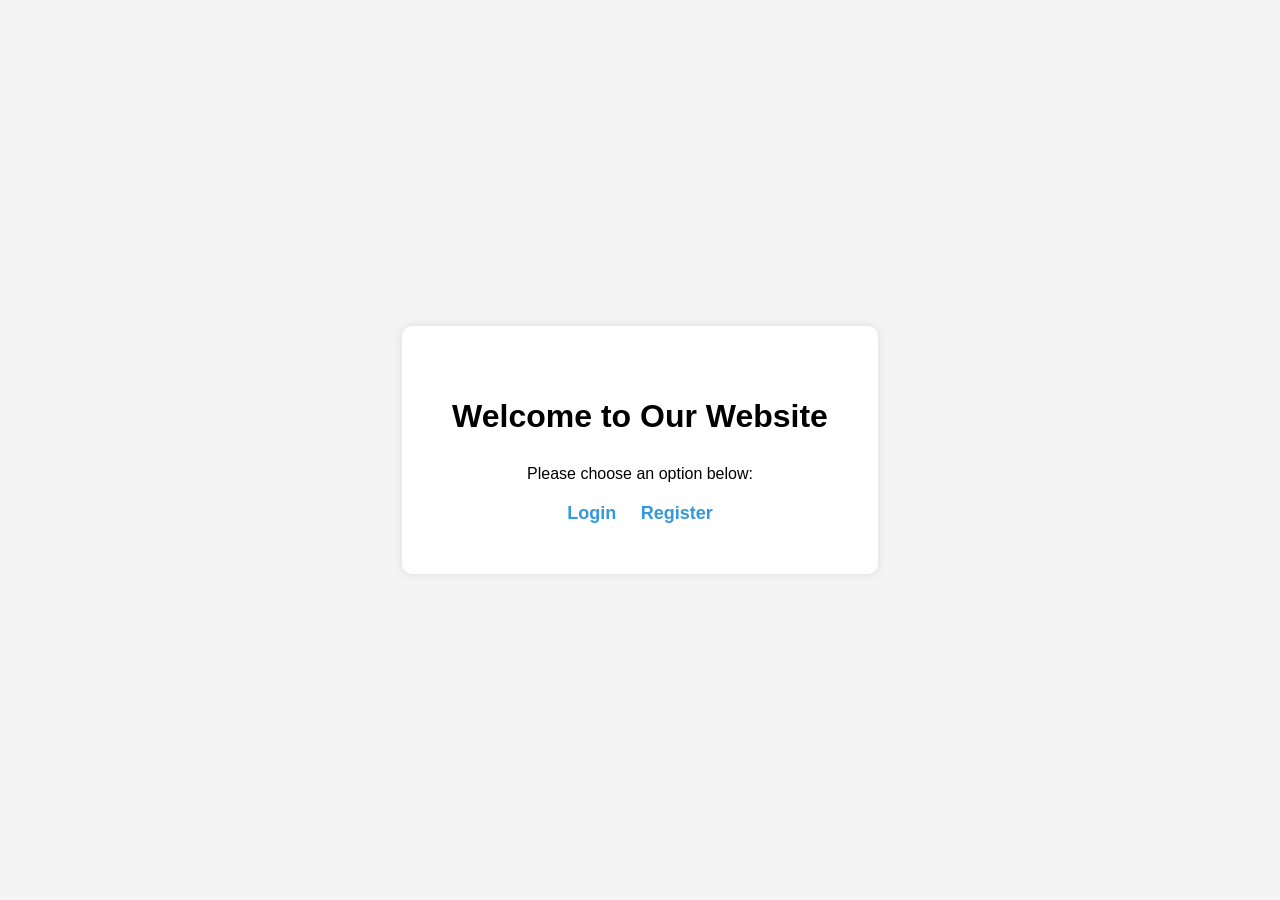
<file: LoginandRegistration/src/main/webapp/index.html>
<!DOCTYPE html>
<html>
<head>
<meta charset="UTF-8">
<title>Login and Registration page</title>
</head>

<link rel="stylesheet" href="style.css">
<body>
  
<div class="container">
<h1>Welcome to Our Website</h1>
 <p>Please choose an option below:</p>
 <div class="link-container">
            <a href="login.jsp">Login</a>
            <a href="registration.jsp">Register</a>
        </div>
</div>


</body>
</html>
</file>
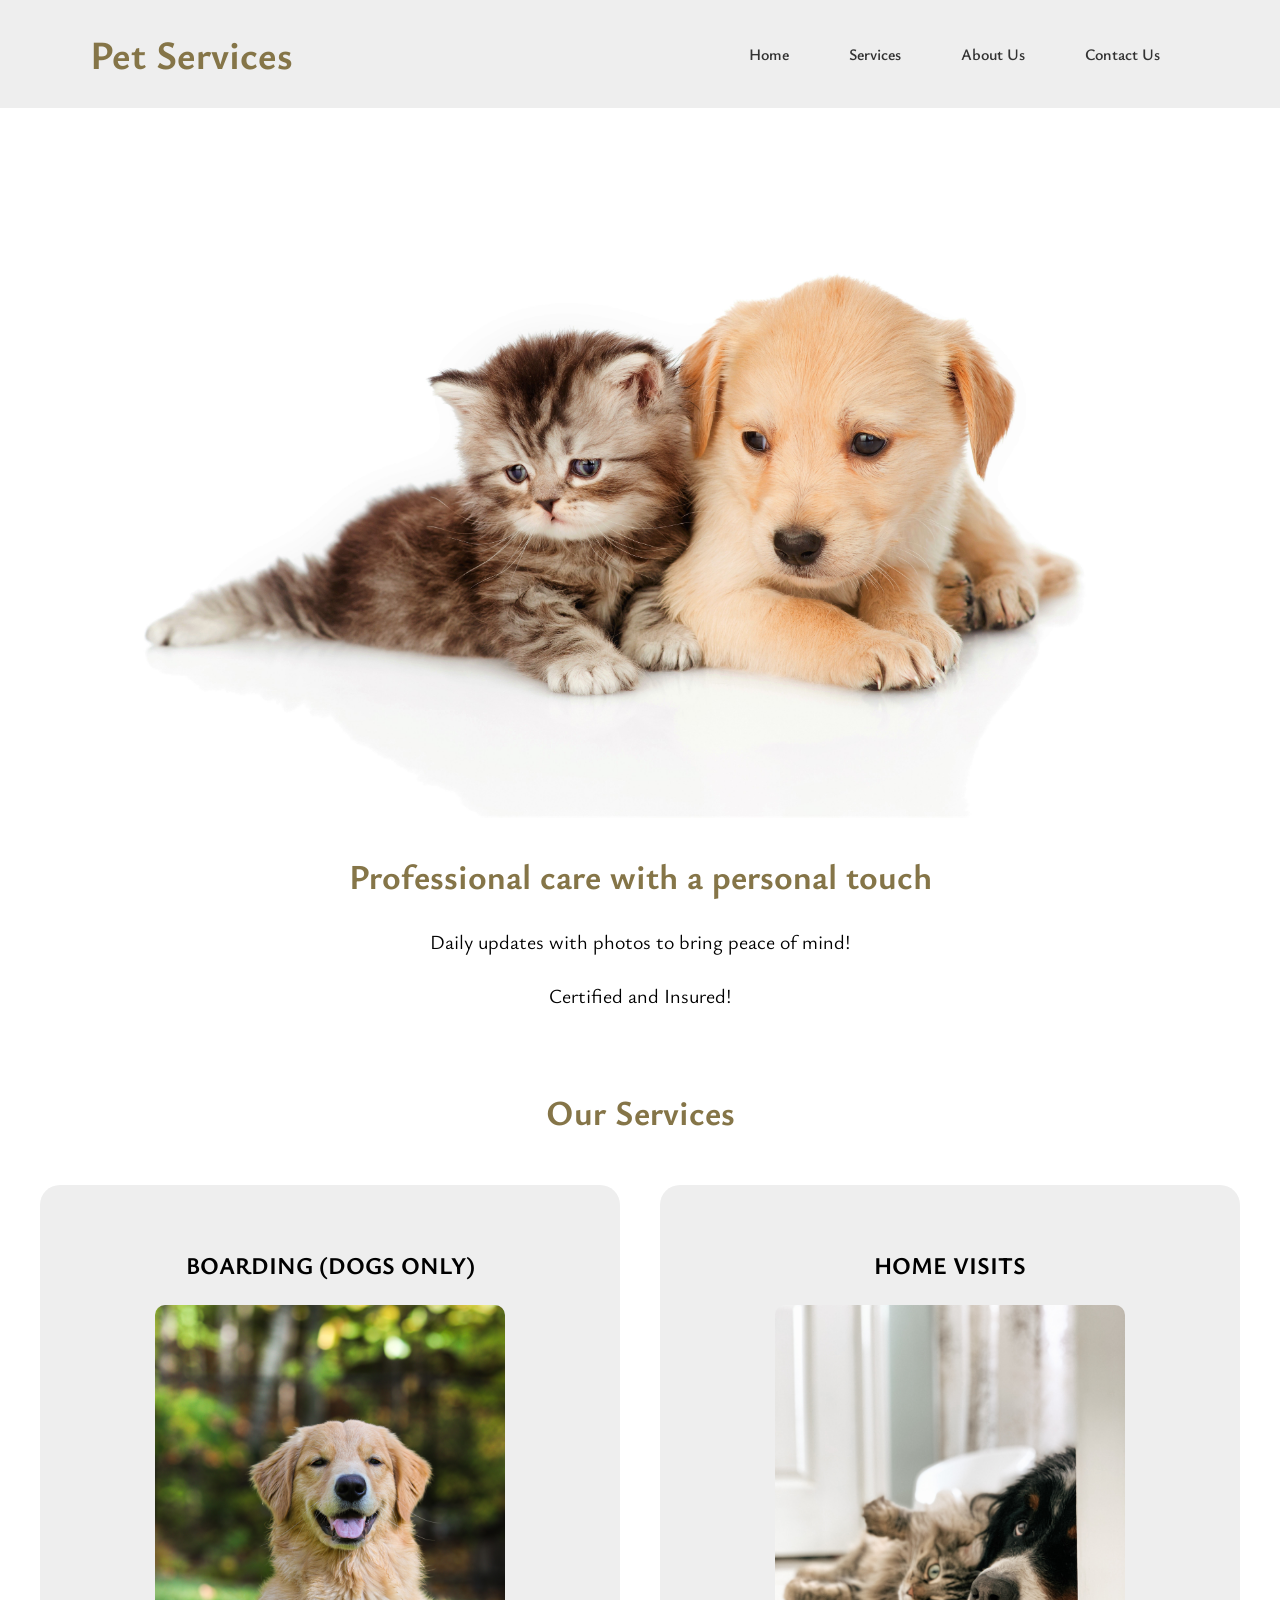
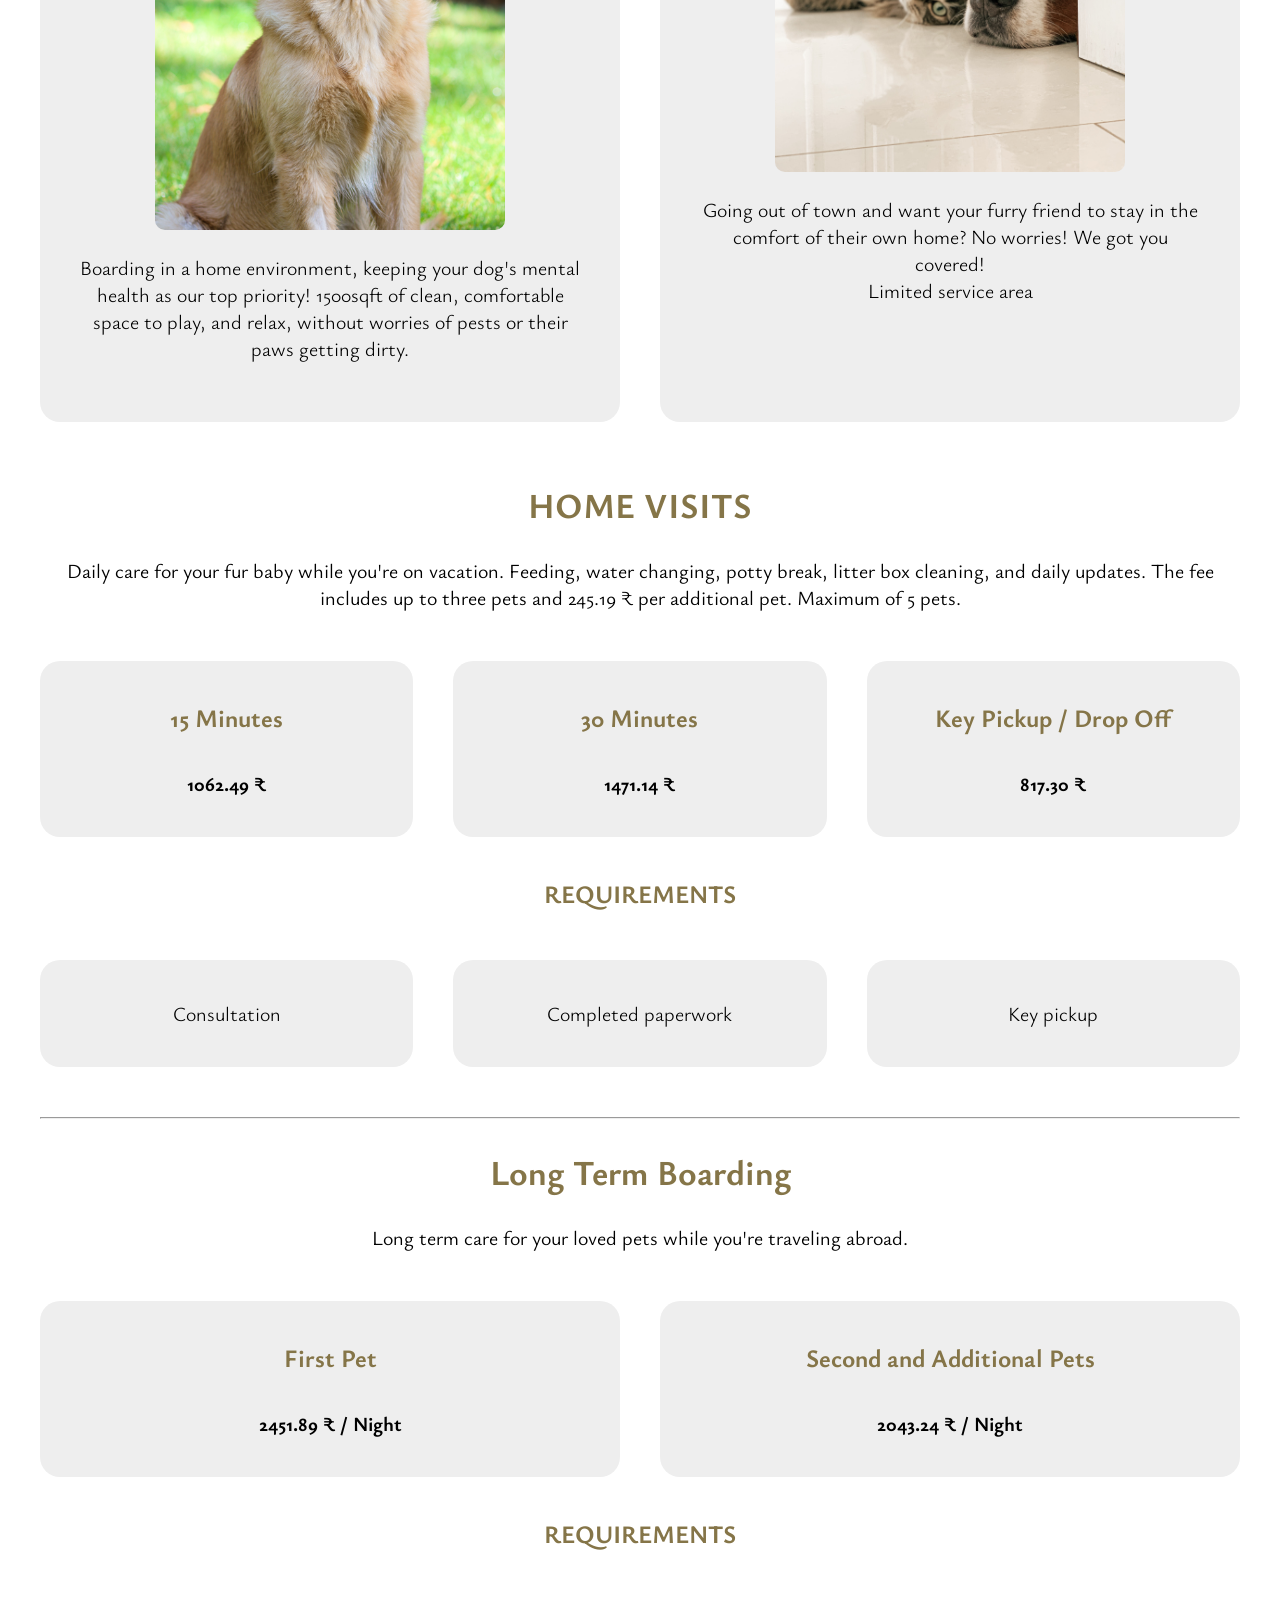
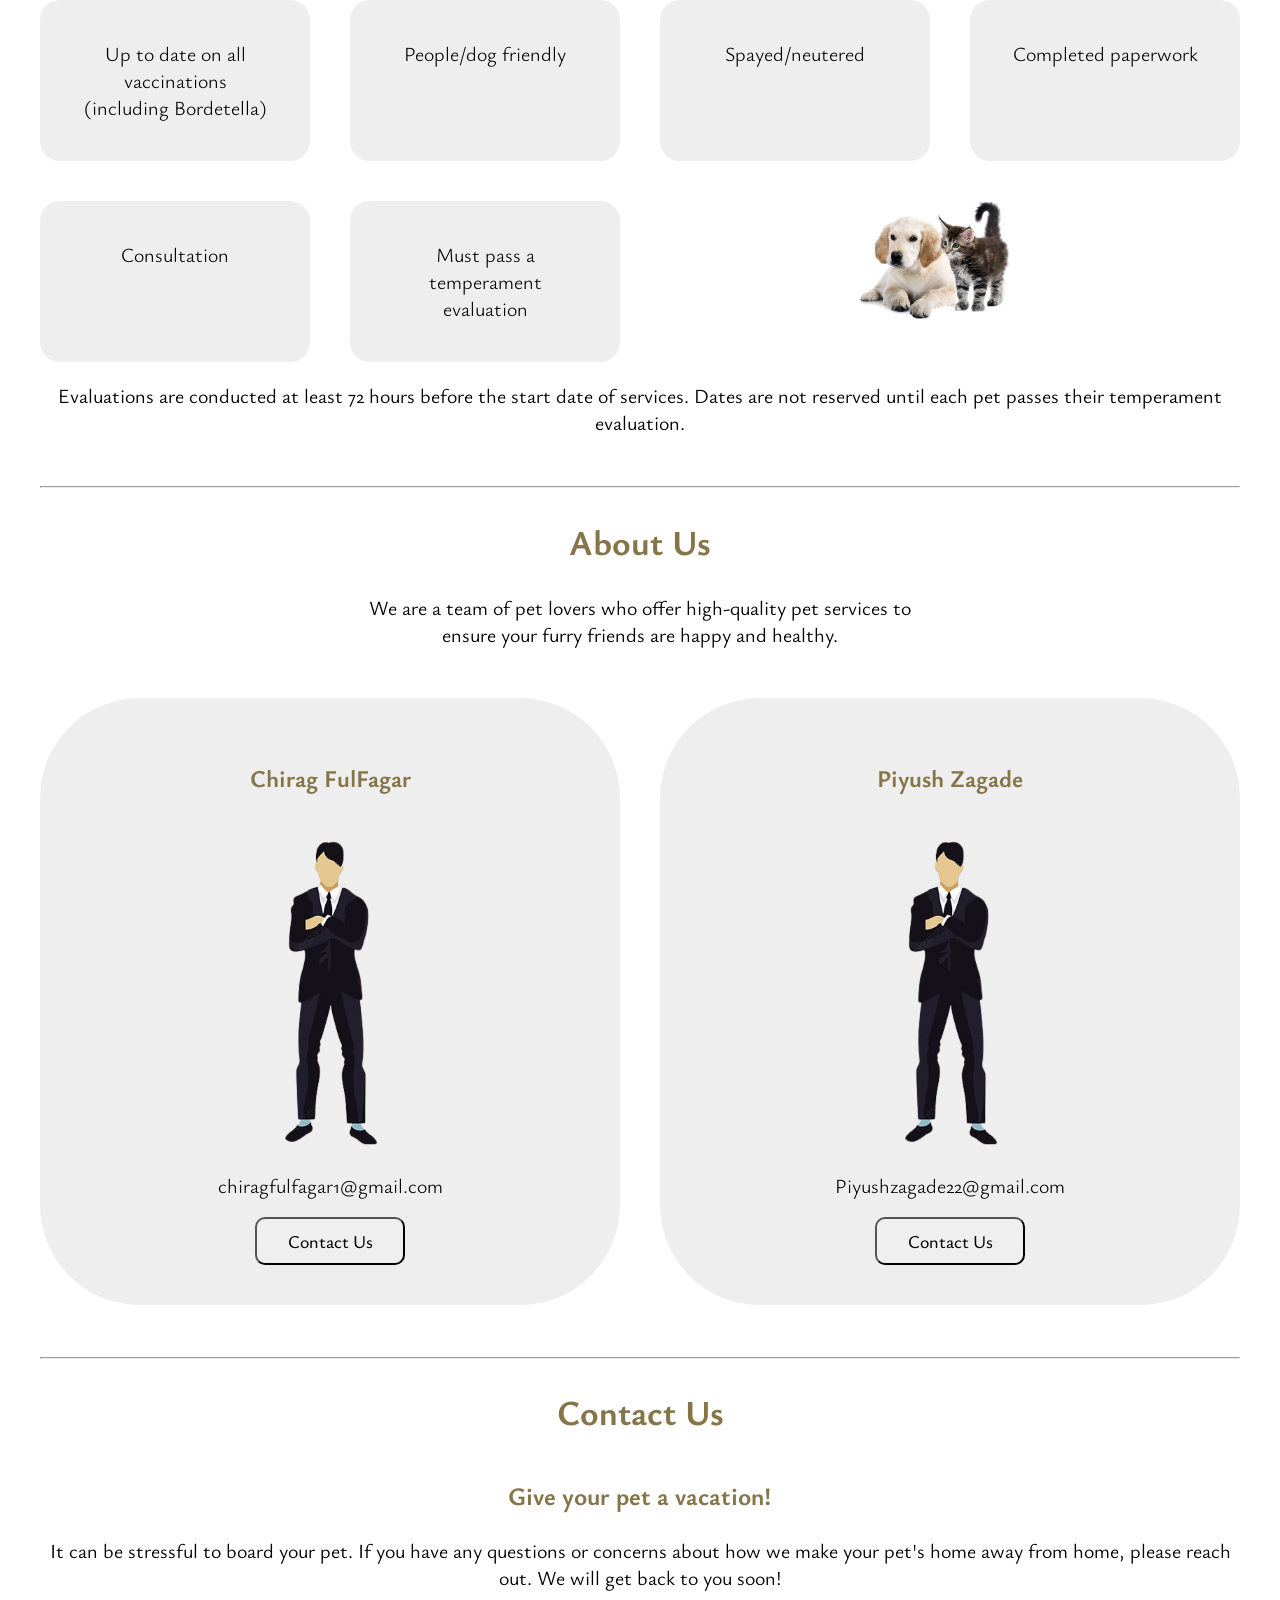
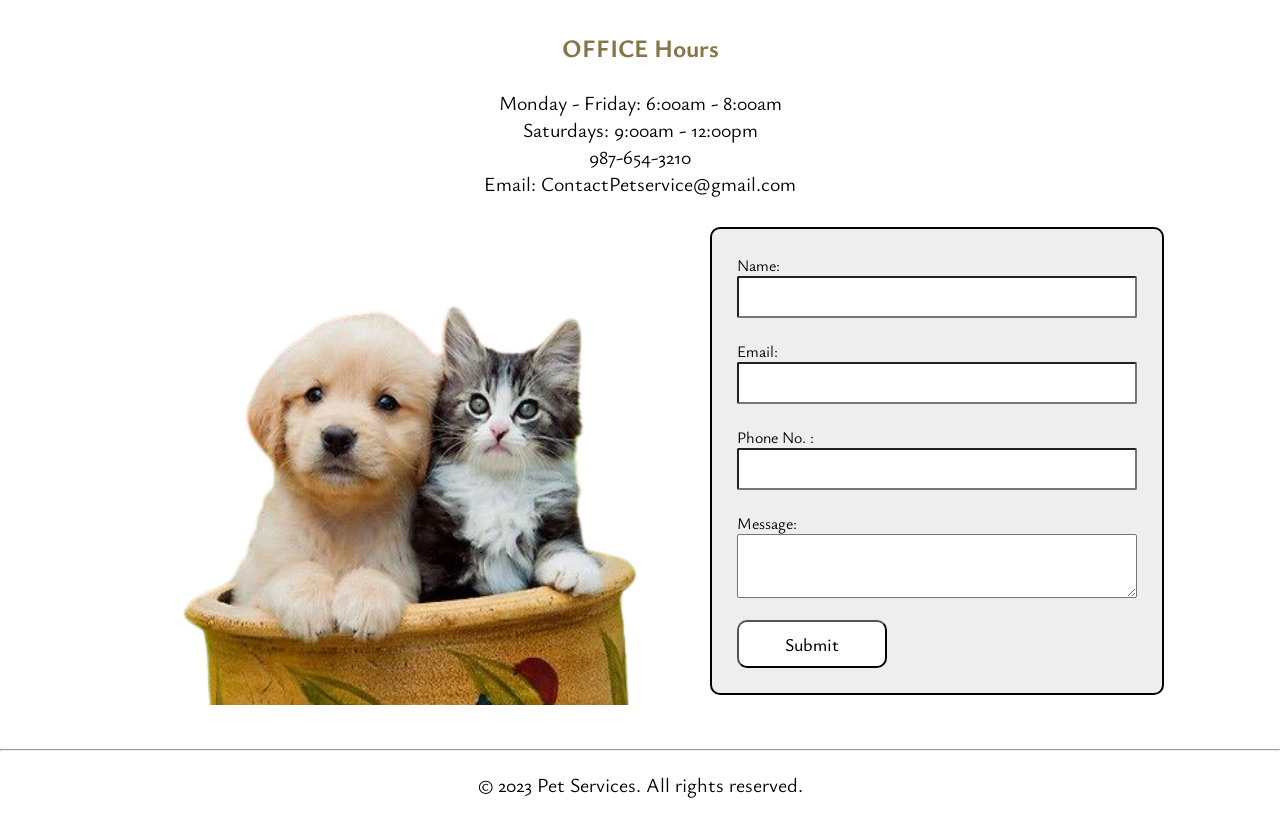
<file: Petservice website/src/main/webapp/index.html>
<!DOCTYPE html>
<html>

<head>
    <title>Pet Services Website</title>
    <link rel="stylesheet" type="text/css" href="style.css">
    <link rel="stylesheet" type="text/css" href="style.css">
</head>

<body>
    <header>
        <h1>Pet Services</h1>
        <nav>
            <ul>
                <li><a href="#home">Home</a></li>
                <li><a href="#services">Services</a></li>
                <li><a href="#about">About Us</a></li>
                <li><a href="#contact">Contact Us</a></li>
            </ul>
        </nav>
    </header>

    <div class="pet" id="home">
        <img src="images/pet.jpg" alt="This is an image">
        <h2>Professional care with a personal touch
        </h2>
        <p>Daily updates with photos to bring peace of mind! <br><br>


            Certified and Insured!</p>
    </div>

    <main>
        <section class="services" id="services">
            <div class="container">
                <h2>Our Services</h2>
                <div class="serviceslist">
                    <div>
                        <h3> BOARDING (DOGS ONLY)</h3>
                        <img src="images/dog.jpg" alt="This is an image">
                        <p>Boarding in a home environment, keeping your dog's mental health as our top priority!
                            1500sqft of clean, comfortable space to play, and relax, without worries of pests or their
                            paws getting dirty.</p>
                    </div>
                    <div>
                        <h3> HOME VISITS</h3>
                        <img src="images/home.jpg" alt="This is an image">
                        <p>Going out of town and want your furry friend to stay in the comfort of their own home? No
                            worries! We got you covered!<br>

                            Limited service area</p>
                    </div>

                </div>
            </div>
        </section>


        <div class="Pricing">
            <div class="container">
                <h2>HOME VISITS</h2>
                <p>Daily care for your fur baby while you're on vacation. Feeding, water changing, potty break, litter
                    box cleaning, and daily updates. The fee includes up to three pets and 245.19 ₹ per additional pet.
                    Maximum of 5 pets.</p>
                <div class="serviceslist">
                    <div>
                        <h3>15 Minutes </h3>
                        <br> <br>
                        <p>1062.49 ₹</p>
                    </div>
                    <div>
                        <h3>30 Minutes </h3>
                        <br> <br>
                        <p>1471.14 ₹</p>
                    </div>
                    <div>
                        <h3>Key Pickup / Drop Off</h3>
                        <br> <br>
                        <p>817.30 ₹</p>
                    </div>
                </div>
            </div>
        </div>


        <div class="req">
            <h3 class="col"> REQUIREMENTS</h3>
            <div class="serviceslist">
                <div>
                    <p>Consultation</p>
                </div>
                <div>
                    <p>Completed paperwork</p>
                </div>
                <div>
                    <p>Key pickup</p>
                </div>
            </div>
            <p>
            </p>
        </div>
        <br>

        <hr>

        <div class="Pricing">
            <div class="container">
                <h2>Long Term Boarding</h2>
                <p>Long term care for your loved pets while you're traveling abroad.</p>
                <div class="serviceslist">
                    <div>
                        <h3>First Pet </h3>
                        <br> <br>
                        <p>2451.89 ₹ / Night</p>
                    </div>
                    <div>
                        <h3>Second and Additional Pets </h3>
                        <br> <br>
                        <p>2043.24 ₹ / Night</p>
                    </div>
                </div>
            </div>
        </div>

        <div class="req">
            <h3 class="col"> REQUIREMENTS</h3>
            <div class="serviceslist">
                <div>
                    <p>Up to date on all vaccinations (including Bordetella)</p>
                </div>
                <div>
                    <p>People/dog friendly</p>
                </div>
                <div>
                    <p>Spayed/neutered</p>
                </div>
                <div>
                    <p>Completed paperwork</p>
                </div>
                <div>
                    <p>Consultation</p>
                </div>
                <div>
                    <p>Must pass a temperament evaluation</p>
                </div>
                <img src="images/both.png" alt="This is an Image" id="pic">
            </div>
            <p> Evaluations are conducted at least 72 hours before the start date of services. Dates are not reserved
                until each pet passes their temperament evaluation.
            </p>
        </div>
        <br>

        <hr>

        <section class="about" id="about">
            <h2>About Us</h2>
            <p>We are a team of pet lovers who offer high-quality pet services to ensure your furry friends are happy
                and healthy.</p>
            <div class="serviceslist">
                <div>
                    <h3> Chirag FulFagar</h3>
                    <img src="images/team.png" alt="This is an dog image">
                    <p>chiragfulfagar1@gmail.com</p> <br>
                    <input type="button" name="Contact us" value="Contact Us">
                </div>
                <div>
                    <h3> Piyush Zagade</h3>
                    <img src="images/team.png" alt="This is an image">
                    <p>Piyushzagade22@gmail.com</p><br>
                    <input type="button" name="Contact us" value="Contact Us">
                </div>

            </div>
        </section> <br><br>
        <hr>
        <section class="contact" id="contact">
            <h2>Contact Us</h2>

            <h3 class="col"> Give your pet a vacation!</h3>
            <p>It can be stressful to board your pet. If you have any questions or concerns about how we make your pet's
                home away from home, please reach out. We will get back to you soon!</p>

            <h3 class="col">OFFICE Hours</h3>
            <p>Monday - Friday: 6:00am - 8:00am <br>
                Saturdays: 9:00am - 12:00pm <br>
                987-654-3210 <br>
                Email: ContactPetservice@gmail.com</p>


            <div class="container1">
                <img src="images/contact.png" alt="This is an Image" id="con">
                <form action="MYSERVLET" method="post">
                    <label for="name">Name:</label>
                    <input type="text" id="name" name="name"> <br>

                    <label for="email">Email:</label>
                    <input type="email" id="email" name="email" required> <br>

                    <label for="phoneno">Phone No. :</label>
                    <input type="number" id="phoneno" name="phoneno"> <br>

                    <label for="message">Message:</label>
                    <textarea id="message" name="message"></textarea> <br>
                    <input id="submit" type="submit" value="Submit">
                </form>
            </div>
        </section>
    </main>
    <br><br>
    <hr>
    <footer>
        <p>&copy; 2023 Pet Services. All rights reserved.</p>
    </footer>

  
</body>

</html>
</file>
<file: LoginandRegistration/src/main/webapp/style.css>
@charset "UTF-8";

body {
	font-family: Arial, sans-serif;
	background-color: #f4f4f4;
	margin: 0;
	padding: 0;
	display: flex;
	justify-content: center;
	align-items: center;
	height: 100vh;
}

h1 {
	margin-bottom: 30px;
}

.container {
	text-align: center;
	background-color: #fff;
	padding: 50px;
	border-radius: 10px;
	box-shadow: 0 0 10px rgba(0, 0, 0, 0.1);
}

.link-container {
	margin-top: 20px;
}

.link-container a {
	text-decoration: none;
	color: #3498db;
	font-weight: bold;
	margin: 0 10px;
	font-size: 18px;
}

.link-container a:hover {
	text-decoration: underline;
}

.message {
    text-align: center;
    padding: 10px;
    margin: 10px 0;
    border-radius: 5px;
}

.success {
    color: #155724;
    background-color: #d4edda;
    border: 1px solid #c3e6cb;
}

.error {
    color: #721c24;
    background-color: #f8d7da;
    border: 1px solid #f5c6cb;
}
</file>
<file: Petservice website/src/main/webapp/style.css>
@charset "UTF-8";
@charset "UTF-8";


@import url('https://fonts.googleapis.com/css2?family=Poppins:wght@100;200;300;600;900&family=Ysabeau:ital,wght@0,400;0,500;0,700;1,400;1,500;1,600&display=swap');
*{
  font-family: 'Poppins', sans-serif;
  font-family: 'Ysabeau', sans-serif;
}


/* General Styles */
body {
    font-family: Arial, sans-serif;
    margin: 0;
    padding: 0;
  }
  
  h1, h2 {
    text-align: center;
    color:rgb(133, 117, 72);
  }
  
  h1{
    padding-left: 90px;
    font-size: 40px;
  }
  h2{
    font-size: 35px;
  }

  h3{
    font-size: 24px;
  }
  ul {
    list-style: none;
    margin: 0;
    padding: 0;
  }
  
  a {
    text-decoration: none;
    color: #333;
  }
  /* Header Styles */
  header {
    background-color: #eee; 
    padding: 0px;
    display: flex;
    justify-content: space-between;
    align-items: center;
  }

  .pet img{
    display: inline-block;
    height:auto;
    width: 80%;
    padding-left: 10%;
  }
  
  /* Navigation Styles */
  nav ul {
    padding:0px 90px;
    display: flex;
  }
  
  nav ul li {
    padding: 30px;
    font-weight: 600;
  }
  
  nav ul li a:hover{
    color: rgb(133, 117, 72);
  }
  /* Main Content Styles */
  main {
    max-width: 1200px;
    margin: 0 auto;
  }
  
  #services{
    padding: 30px 0;
  }

  .serviceslist{
    display: grid;
    grid-template-columns: repeat(auto-fit, minmax(250px, 1fr));
    grid-gap:40px;
    margin-top: 50px;
  }

  .serviceslist div{
    padding-top:0px;
    text-align: center;
    padding: 40px;
    font-size: 13px;
    font-weight: 300;
    border-radius: 20px;
    background: #eee;
    transition: background 0.4s, transform 0.4s;
  }

  .serviceslist div:hover{
    background: silver;
    transform: translateY(-10px);

  }
  .Pricing .serviceslist div h3{
    margin: 0px;
    padding: 0px;
    color:rgb(133, 117, 72);
    font-size: 25px;
  }
  .Pricing .serviceslist div p{
    margin: 0px;
    padding: 0px;
    color: black;
    font-weight: 700;
  }
.req .serviceslist div p{
    margin: 0px;
    padding: 0px;

}

  .serviceslist div img{
    width: 70%;
    border-radius: 10px;
  }
  p{
    text-align: center;
    font-size:20px;
  }
  .col{
    padding-top: 15px;
    text-align: center;
    color:rgb(133, 117, 72);
    font-size:25px;
  }
  #serv{
    background: none;
  }
#pic{
  padding-left: 200px;
  width: 150px;
  float: right;
}
  .about p {
    max-width: 600px;
    margin: 0 auto;
  }
  .about .serviceslist input{
    padding: 10px;
    width: 150px;
    border-radius: 10px;
    font-size: large;
    font-weight: 500;
    cursor: pointer;
  }
  .about .serviceslist input:hover{
    background:grey;
  }
  
  .about .serviceslist div{
    border-radius: 100px;
  }
  .about h3{
    color:rgb(133, 117, 72);
  }
  
  .contact form {
    border-radius: 10px;
    border: 2px solid black;
    padding: 25px;
    display: flex;
    flex-direction: column;
    max-width: 400px;
    margin: 10px;
    background: #eee;
    width: -webkit-fill-available;
  }

  input,textarea{
    padding: 7px;
    padding-left: 13px;
    border-radius: 2px;
    box-sizing: border-box;
    font-size: large;
    font-weight:500;
  }
  .container1{
    display: flex; 
  }

  #submit{
    padding: 10px;
    width: 150px;
    border-radius: 10px;
    background: white;
    font-size: large;
    font-weight: 500;
    cursor: pointer;
  
  }
  #submit:hover{
    background: grey;
  }
#con{
  width: 55%;
}
</file>
